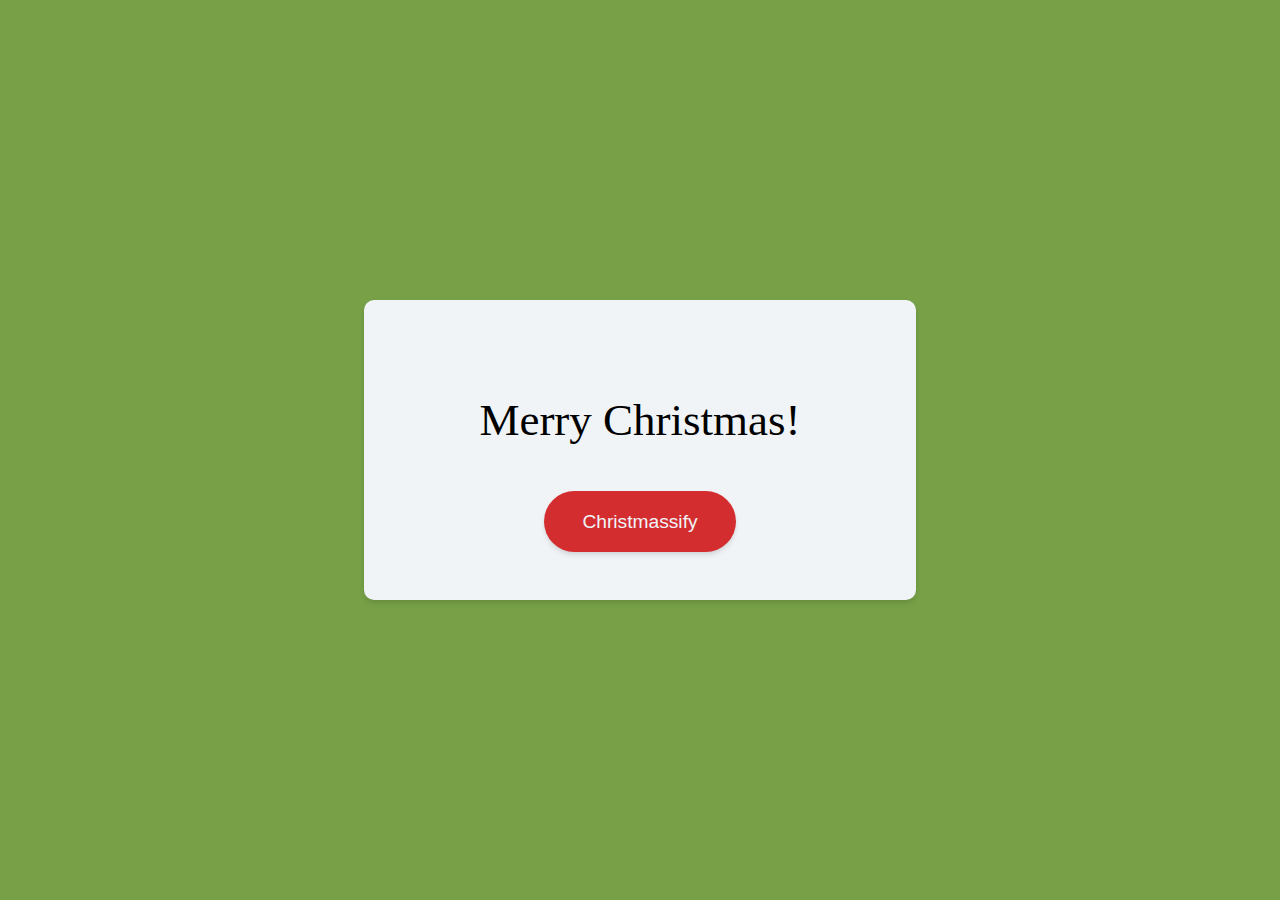
<file: chrimisfied/index.html>
<!DOCTYPE html>
<html lang="en">
<head>
    <meta charset="UTF-8">
    <meta http-equiv="X-UA-Compatible" content="IE=edge">
    <meta name="viewport" content="width=device-width, initial-scale=1.0">
    <title>Document</title>
    <link rel="stylesheet" href="chris.css">
</head>
<body>
    <div class="container">
        <p id="greeting"><span>🎅 </span>Merry Christmas!<span> ☃️</span></p>
        <button id="christmassifierBtn">Christmassify</button>
    </div>
    <audio class="audioPlay" autoplay >
        <!-- <source src="jingle-bells-11295.mp3" type="audio/mpeg"> -->
    </audio>
    <script src="chris.js"></script>
</body>
</html>
</file>
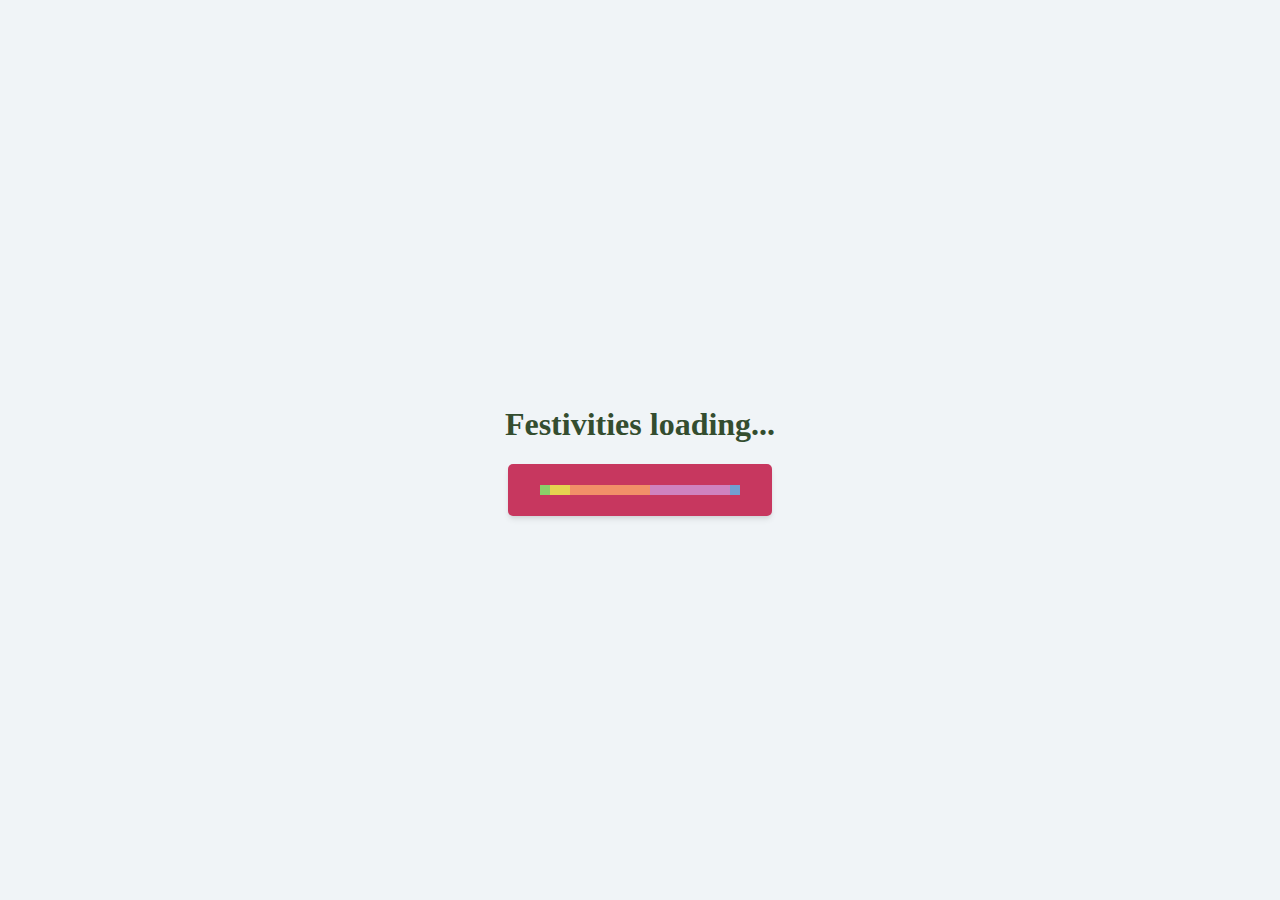
<file: festive loader/index.html>
<html>
    <head>
        <link rel="stylesheet" href="loader.css">
    </head>
    <body>
        <h1>Festivities loading...</h1>
        <div class="container">
            <meter class="meter" id="meter" value="5" max="25"></meter>
        </div>
        <script src="loader.js"></script>
    </body>
</html>
</file>
<file: chrimisfied/chris.css>
:root {
    --wine-red: #C7375F;
    --bright-red: #D42D2F;
    --dark-green: #344D2F;
    --light-green: #77A047;
    --gold: #FAC57D;
    --snow: #F0F4F7;
  }
  
  html, body {
      margin: 0;
      padding: 0;
  }
  
  body,
  .container {
      display: flex;
      justify-content: center;
      align-items: center
  }
  
  body {
      background-color: var(--light-green);
      height: 100vh;
  }
  
  .container {
      background: var(--snow);
      flex-direction: column;
      border-radius: 10px;
      padding: 3em;
      min-width: 450px;
      box-shadow: rgba(0, 0, 0, 0.1) 0px 4px 6px -1px, rgba(0, 0, 0, 0.06) 0px 2px 4px -1px;
  }
  
  p {
      font-size: 45px;
  }
  
  p span {
      opacity: 0;
  }
  
  button {
      padding: 1em 2em;
      border: none;
      font-size: 1.2rem;
      background-color: var(--bright-red);
      color: var(--snow);
      border-radius: 999px;
      box-shadow: rgba(0, 0, 0, 0.1) 0px 4px 6px -1px, rgba(0, 0, 0, 0.06) 0px 2px 4px -1px;
  }
  
  button:hover {
      cursor: pointer;
      background-color: var(--wine-red);
  }
  
  .christmassified {
      font-family: 'Mountains of Christmas', cursive;
      color: #D42D2F;
  }
  
  .christmassified span {
      opacity: 1;
  }
</file>
<file: festive loader/loader.css>
:root {
    --wine-red: #C7375F;
    --bright-red: #D42D2F;
    --dark-green: #344D2F;
    --light-green: #77A047;
    --gold: #FAC57D;
    --snow: #F0F4F7;
  }
  
  html, body {
      margin: 0;
      padding: 0;
  }
  
  body {
      display: flex;
      flex-direction: column;
      justify-content: center;
      align-items: center;
      height: 100vh;
      text-align: center;
      color: var(--dark-green);
      background-color: var(--snow);
  }
  
  .container {
      display: flex;
      flex-direction: column;
      background: var(--wine-red);
      color: var(--snow);
      padding: 1em 2em;
      border-radius: 5px;
      box-shadow: rgba(0, 0, 0, 0.1) 0px 4px 6px -1px, rgba(0, 0, 0, 0.06) 0px 2px 4px -1px;
  }
  
  .meter {
      height: 20px;
      width: 200px;
      background:none;
      border-radius: .6rem;
  }
  .meter::-webkit-meter-optimum-value {
    /* box-shadow: 0 5px 5px -5px #999 inset; */
    background-image: linear-gradient(
      90deg, 
      #8bcf69 5%, 
      #e6d450 5%,
      #e6d450 15%,
      #f28f68 15%,
      #f28f68 55%,
      #cf82bf 55%,
      #cf82bf 95%,
      #719fd1 95%,
      #719fd1 100%
    );
    background-size: 100% 100%;
  }
  .meter::-moz-meter-optimum{
    /* box-shadow: 0 5px 5px -5px #999 inset; */
    background-image: linear-gradient(
      90deg, 
      #8bcf69 5%, 
      #e6d450 5%,
      #e6d450 15%,
      #f28f68 15%,
      #f28f68 55%,
      #cf82bf 55%,
      #cf82bf 95%,
      #719fd1 95%,
      #719fd1 100%
    );
    background-size: 100% 100%;
  }
  .meter::-moz-meter-bar {
    /* box-shadow: 0 5px 5px -5px #999 inset; */
    background-image: linear-gradient(
      90deg, 
      #8bcf69 5%, 
      #e6d450 5%,
      #e6d450 15%,
      #f28f68 15%,
      #f28f68 55%,
      #cf82bf 55%,
      #cf82bf 95%,
      #719fd1 95%,
      #719fd1 100%
    );
    background-size: 100% 100%;
  }
</file>
